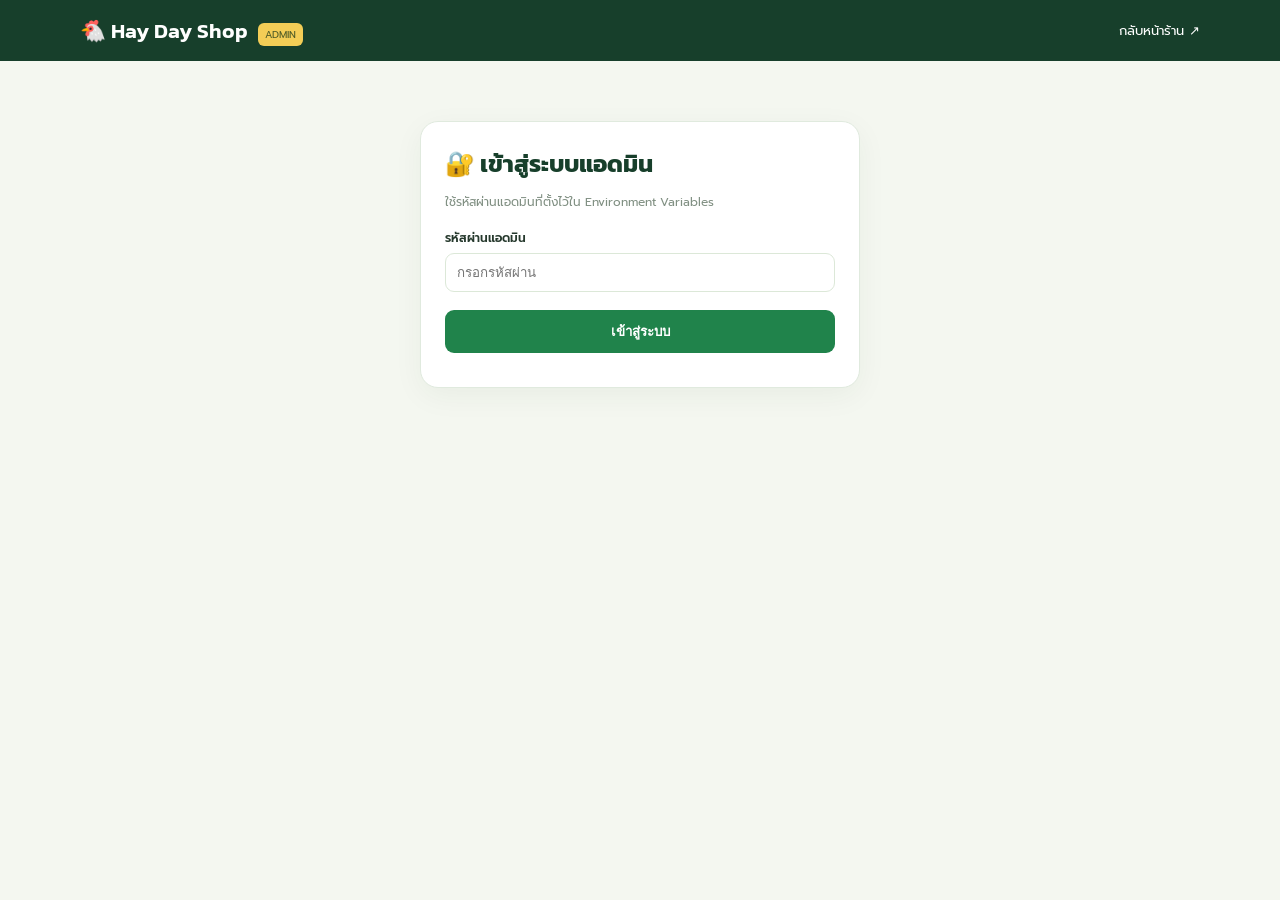
<file: admin.html>
<!doctype html><html lang="th"><head><meta charset="utf-8"><meta name="viewport" content="width=device-width,initial-scale=1"><meta name="robots" content="noindex,nofollow"><title>Hay Day Shop — Admin</title><link rel="stylesheet" href="/admin.css"></head><body>
<header><a href="/" class="brand">🐔 Hay Day Shop <span>ADMIN</span></a><a href="/">กลับหน้าร้าน ↗</a></header>
<main><section id="login" class="panel"><h1>🔐 เข้าสู่ระบบแอดมิน</h1><p>ใช้รหัสผ่านแอดมินที่ตั้งไว้ใน Environment Variables</p><form id="loginForm"><label>รหัสผ่านแอดมิน<input id="password" type="password" required autocomplete="current-password" placeholder="กรอกรหัสผ่าน"></label><button>เข้าสู่ระบบ</button><div id="loginError" class="error"></div></form></section>
<section id="dashboard" hidden><div class="heading"><div><h1>📦 จัดการออเดอร์</h1><p>อัปเดตสถานะและตรวจสอบรายการสั่งซื้อ</p></div><button id="refresh">↻ รีเฟรช</button></div><div class="stats"><div><small>ออเดอร์ทั้งหมด</small><b id="statAll">0</b></div><div><small>รอรับออเดอร์</small><b id="statPending">0</b></div><div><small>กำลังดำเนินการ</small><b id="statWorking">0</b></div><div><small>ส่งสำเร็จ</small><b id="statDone">0</b></div></div><div class="tools"><input id="search" placeholder="ค้นหาเลขออเดอร์ / ชื่อลูกค้า"><select id="statusFilter"><option value="">ทุกสถานะ</option><option>รอรับออเดอร์</option><option>กำลังจัดของ</option><option>กำลังส่ง</option><option>ส่งสำเร็จ</option><option>ยกเลิก</option></select><button id="logout" class="secondary">ออกจากระบบ</button></div><div id="orders" class="orders"><p>กำลังโหลด…</p></div></section></main><div id="toast" class="toast"></div><script src="/admin.js" defer></script></body></html>
</file>
<file: admin.css>
@import url('https://fonts.googleapis.com/css2?family=Kanit:wght@400;500;600;700&family=Prompt:wght@300;400;500;600&display=swap');*{box-sizing:border-box}body{margin:0;background:#f4f7f0;color:#26392d;font-family:'Prompt',sans-serif}header{background:#173f2b;color:#fff;padding:15px max(calc((100vw - 1120px)/2),20px);display:flex;align-items:center;justify-content:space-between;gap:10px}header a{color:white;text-decoration:none;font-size:13px}.brand{font-family:'Kanit';font-size:21px;font-weight:600}.brand span{font:10px 'Prompt';background:#f3cd56;color:#4e5b27;padding:4px 7px;border-radius:6px;margin-left:5px}main{max-width:1120px;margin:28px auto;padding:0 20px}.panel{max-width:440px;background:white;border:1px solid #e0eade;border-radius:18px;padding:24px;margin:60px auto;box-shadow:0 8px 30px #163d1c0d}.panel h1,.heading h1{font-family:'Kanit';margin:0;color:#173f2b}.panel p,.heading p{font-size:12px;color:#819083}.panel label{display:block;font-size:12px;font-weight:600;margin:18px 0}.panel input,.tools input,.tools select{display:block;width:100%;padding:11px;border:1px solid #dce8d8;border-radius:9px;margin-top:6px;background:white}.panel button,.heading button,.tools button{border:0;background:#20834b;color:white;padding:11px 15px;border-radius:9px;font-weight:600}.panel button{width:100%}.error{color:#b33d34;font-size:12px;margin-top:10px}.heading{display:flex;justify-content:space-between;align-items:center;gap:15px;margin-bottom:17px}.stats{display:grid;grid-template-columns:repeat(4,1fr);gap:12px}.stats div{background:white;border:1px solid #e1eade;border-radius:13px;padding:15px}.stats small{display:block;color:#7c8b7d;font-size:11px}.stats b{display:block;font:27px 'Kanit';color:#21683a;margin-top:5px}.tools{display:grid;grid-template-columns:1fr 210px auto;gap:10px;margin:18px 0}.tools input,.tools select{margin:0}.tools .secondary{background:white;color:#55705a;border:1px solid #dce8d8}.order{background:white;border:1px solid #e1eade;border-radius:15px;margin:12px 0;padding:17px}.order-head{display:flex;justify-content:space-between;gap:12px;flex-wrap:wrap;align-items:start}.order-code{font:600 17px 'Kanit';color:#1d6936}.muted{font-size:11px;color:#879487;margin-top:3px}.badge{display:inline-block;background:#eef5e9;color:#456b3c;border-radius:99px;padding:5px 9px;font-size:11px}.order-details{display:grid;grid-template-columns:1fr 1fr;gap:6px 15px;margin:13px 0;font-size:12px}.items{background:#f7faf4;border-radius:10px;padding:10px 12px;font-size:12px;line-height:1.9}.order-bottom{display:flex;align-items:center;justify-content:space-between;gap:12px;margin-top:12px;flex-wrap:wrap}.order-bottom strong{color:#1b6535}.order-bottom select{padding:8px;border:1px solid #dce8d8;border-radius:8px;background:white}.empty{text-align:center;background:white;border-radius:14px;padding:40px;color:#819083}.toast{position:fixed;bottom:20px;left:50%;transform:translate(-50%,15px);opacity:0;background:#173f2b;color:white;border-radius:99px;padding:11px 17px;font-size:12px;transition:.2s}.toast.show{opacity:1;transform:translate(-50%,0)}[hidden]{display:none!important}@media(max-width:650px){main{padding:0 12px;margin-top:20px}.stats{grid-template-columns:repeat(2,1fr)}.tools{grid-template-columns:1fr 1fr}.tools input{grid-column:1/-1}.order-details{grid-template-columns:1fr}.heading h1{font-size:23px}.order{padding:13px}header{padding:13px 14px}}
</file>
